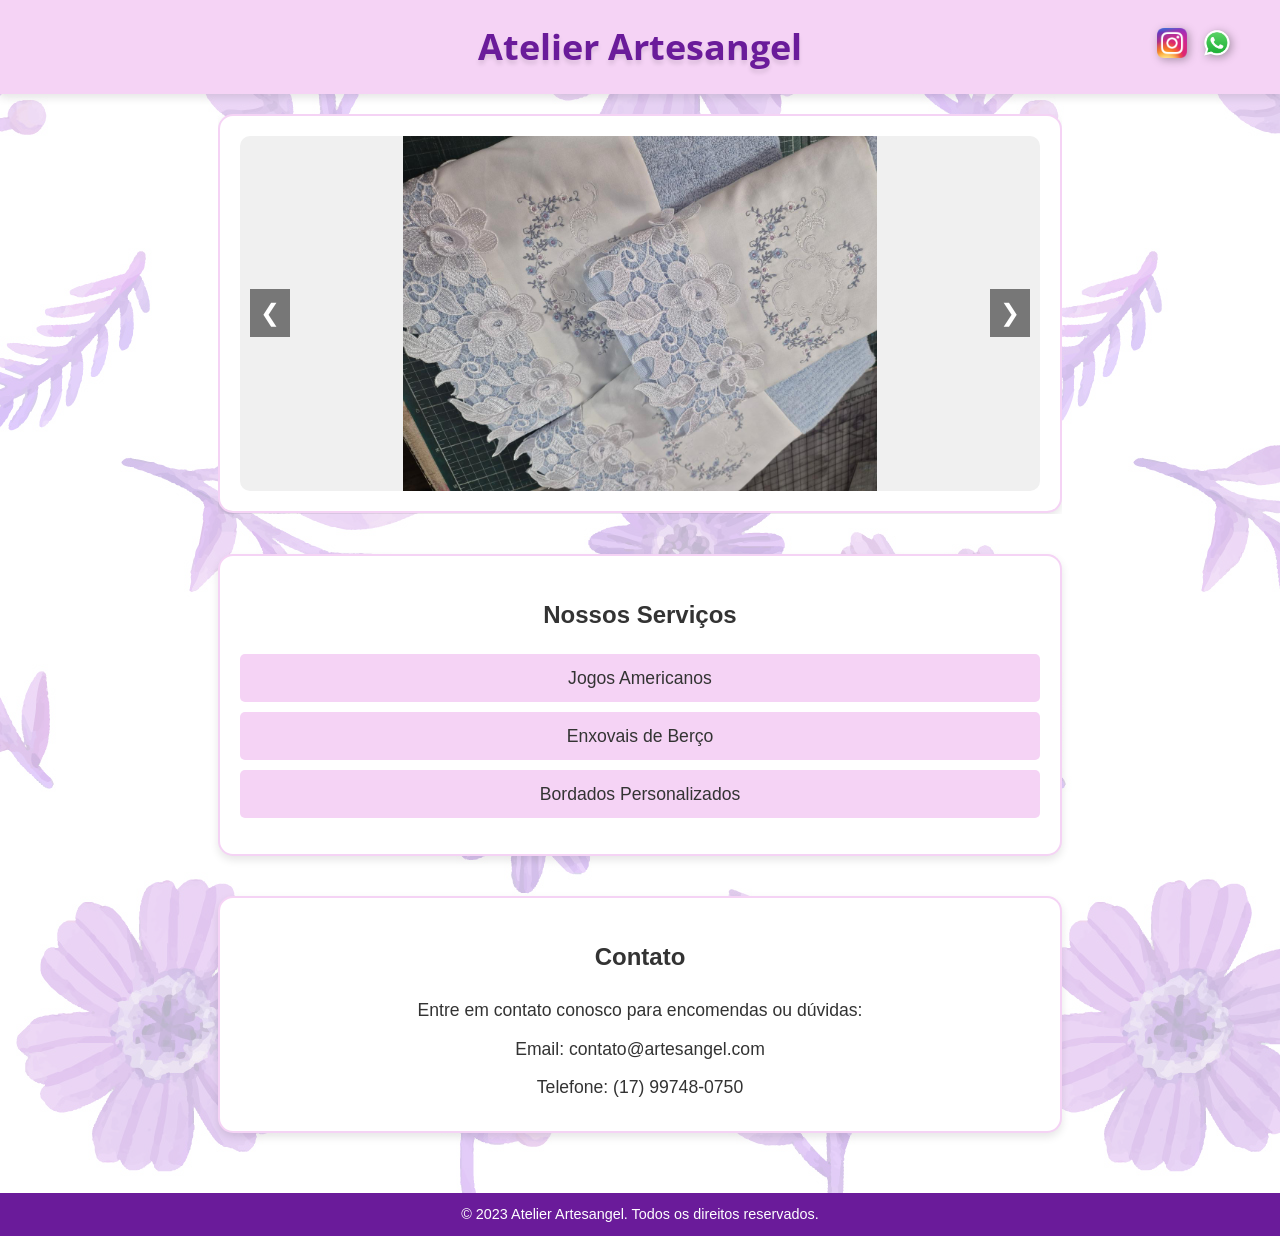
<file: index.html>
<!DOCTYPE html>
<html lang="pt-BR">
<head>
    <meta charset="UTF-8">
    <meta http-equiv="X-UA-Compatible" content="IE=edge">
    <meta name="viewport" content="width=device-width, initial-scale=1.0">
    <link rel="stylesheet" href="style.css">
    <link href="https://fonts.googleapis.com/css2?family=Open+Sans&display=swap" rel="stylesheet">
    <title>Atelier Artesangel</title>
</head>
<body>

    <header>
        <div class="header-content">
            <h1>Atelier Artesangel</h1>
            <div class="redes-sociais">
                <a href="https://www.instagram.com/atelierartesangel_?utm_source=ig_web_button_share_sheet&igsh=ZDNlZDc0MzIxNw==" target="_blank">
                    <img src="img/Insta.png" alt="Instagram">
                </a>
                <a href="https://wa.me/5517997480750g" target="_blank">
                    <img src="img/Whats.png" alt="WhatsApp">
                </a>
            </div>
        </div>
    </header>
    
        <div class="secoes-flex">
            <main class="container-principal">
                <section class="banner">
                    <div class="carrossel-box">
                        <div class="carrossel">
                            <div class="carrossel-itens">
                                <div class="carrossel-item ativo">
                                    <img src="img/Imagem1.jpeg" alt="Imagem 1 do Atelier Artesangel">
                                </div>
                                <div class="carrossel-item">
                                    <img src="img/Imagem2.jpeg" alt="Imagem 2 do Atelier Artesangel">
                                </div>
                                <div class="carrossel-item">
                                    <img src="img/Imagem3.jpeg" alt="Imagem 3 do Atelier Artesangel">
                                </div>
                                <div class="carrossel-item">
                                    <img src="img/Imagem4.jpeg" alt="Imagem 4 do Atelier Artesangel">
                                </div>
                                <div class="carrossel-item">
                                    <img src="img/Imagem5.jpeg" alt="Imagem 5 do Atelier Artesangel">
                                </div>
                            </div>
                            <button class="carrossel-btn anterior" onclick="mudarItem(-1)">&#10094;</button>
                            <button class="carrossel-btn proximo" onclick="mudarItem(1)">&#10095;</button>
                        </div>
                    </div>
                </section>
            <section id="servicos">
                <h2>Nossos Serviços</h2>
                <ul>
                    <li>Jogos Americanos</li>
                    <li>Enxovais de Berço</li>
                    <li>Bordados Personalizados</li>
                </ul>
            </section>
    
            <section id="contato">
                <h2>Contato</h2>
                <p>Entre em contato conosco para encomendas ou dúvidas:</p>
                <p>Email: contato@artesangel.com</p>
                <p>Telefone: (17) 99748-0750</p>
            </section>
        </div>
    </main>

    <footer>
        <p>&copy; 2023 Atelier Artesangel. Todos os direitos reservados.</p>
    </footer>
    <script src="script.js"></script>
</body>
</html>
</file>
<file: style.css>
body {
    margin: 0;
    font-family: 'Arial', sans-serif;
    line-height: 1.6;
    color: #333;
    background-image: url('img/floral1.jpg');
    background-repeat: repeat;
    position: relative;
}

body::before {
    content: '';
    position: absolute;
    top: 0;
    left: 0;
    width: 100%;
    height: 100%;
    background-color: rgba(255, 255, 255, 0.7);
    z-index: -1;
}

header {
    background-color: #f5d3f5;
    padding: 28px;
    position: sticky;
    top: 0;
    z-index: 1000;
    box-shadow: 0 4px 8px rgba(0, 0, 0, 0.1);
}

.header-content {
    display: flex;
    justify-content: space-between;
    align-items: center;
    max-width: 1200px;
    margin: 0 auto;
    padding: 0 20px;
    position: relative;
}

header h1 {
    margin: 0;
    font-size: 36px;
    color: #6a1b9a;
    font-family: 'Open Sans', sans-serif;
    position: absolute;
    left: 50%;
    transform: translateX(-50%);
    text-shadow: 0 4px 4px rgba(0, 0, 0, 0.1);
}

.redes-sociais {
    display: flex;
    gap: 15px;
    align-items: center;
    margin-left: auto;
}
.redes-sociais img {
    width: 30px;
    height: 30px;
    transition: transform 0.3s ease, filter 0.3s ease;
    filter: drop-shadow(2px 2px 4px rgba(0, 0, 0, 0.3));
}

.redes-sociais img:hover {
    transform: scale(1.1);
    filter: drop-shadow(3px 3px 6px rgba(0, 0, 0, 0.5));
}

.redes-sociais img:hover {
    transform: scale(1.1);
}

nav ul {
    list-style: none;
    padding: 0;
    margin: 0;
    display: flex;
    gap: 20px;
}

nav ul li a {
    text-decoration: none;
    color: #6a1b9a;
    font-weight: bold;
}

nav ul li a:hover {
    color: #ab47bc;
}

.banner {
    width: 100%;
    height: 400px;
    overflow: hidden;
    position: relative;
}

.carrossel-box {
    background-color: white;
    border-radius: 15px;
    box-shadow: 0 4px 8px rgba(0, 0, 0, 0.1);
    padding: 20px;
    margin: 0 auto;
    max-width: 800px;
    width: 100%;
    height: 355px;
    overflow: hidden;
    border: 2px solid #f5d3f5; 
}

.carrossel {
    width: 100%;
    height: 100%;
    position: relative;
    overflow: hidden;
    border-radius: 10px;
}

.carrossel-itens {
    width: 100%;
    height: 100%;
    display: flex;
    transition: transform 0.5s ease-in-out;
}

.carrossel-item {
    width: 100%;
    height: 100%;
    flex-shrink: 0;
}

.carrossel-item.ativo {
    display: block;
}

.carrossel-item img {
    width: 100%;
    height: 100%;
    object-fit: contain;
    background-color: #f0f0f0;
}

.carrossel-btn {
    position: absolute;
    top: 50%;
    transform: translateY(-50%);
    background-color: rgba(0, 0, 0, 0.5);
    color: white;
    border: none;
    padding: 10px;
    cursor: pointer;
    font-size: 1.5em;
    transition: background-color 0.3s;
}

.carrossel-btn:hover {
    background-color: rgba(0, 0, 0, 0.8);
}

.anterior {
    left: 10px;
}

.proximo {
    right: 10px;
}

#servicos ul {
    list-style: none;
    padding: 0;
}

#servicos ul li {
    background-color: #f5d3f5;
    margin: 10px 0;
    padding: 10px;
    border-radius: 5px;
    font-size: 1.1em;
}

#contato p {
    margin: 10px 0;
    font-size: 1.1em;
}

footer {
    background-color: #6a1b9a;
    color: white;
    text-align: center;
    padding: 10px 0;
    margin-top: 40px;
}

footer p {
    margin: 0;
    font-size: 0.9em;
}

.container-principal {
    display: flex;
    flex-direction: column;
    gap: 40px;
    max-width: 1200px;
    margin: 0 auto;
    padding: 20px;
}

.secoes-flex {
    display: flex;
    flex-direction: column;
    gap: 20px;
}

#servicos, #contato {
    background-color: white;
    border-radius: 15px;
    box-shadow: 0 4px 8px rgba(0, 0, 0, 0.1);
    padding: 20px;
    margin: 0 auto;
    max-width: 800px;
    width: 100%;
    border: 2px solid #f5d3f5;
    text-align: center;
    
}

@media (max-width: 768px) {
    .secoes-flex {
        flex-direction: column;
    }

    #servicos, #contato {
        max-width: 100%;
    }
}
</file>
